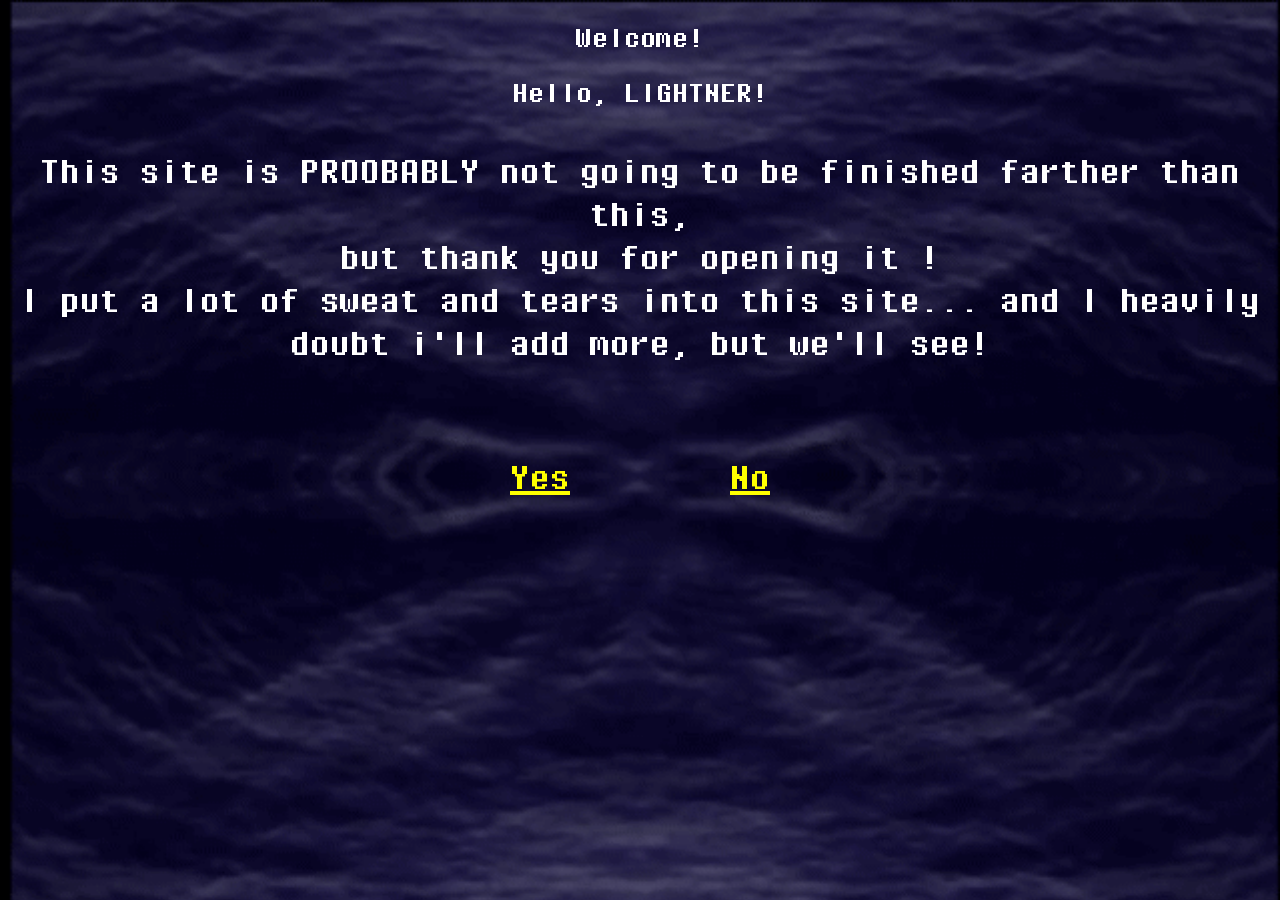
<file: index.html>
<!DOCTYPE html>
<html lang="en">
<head>
    <meta charset="UTF-8">
    <meta name="viewport" content="width=device-width, initial-scale=1.0">
    <title>SURVEY_START</title>
    <link href="./css/mainpage.css" rel="stylesheet" media="all" />
    <link href="./css/responsive.css" rel="stylesheet" media="screen" />
</head>
<body>
<div id="container">
    <main readability="22.199730094466936">

        <center>
        <h1>Welcome!</h1>
        <h1>Hello, LIGHTNER!</h1>
        <p>This site is PROOBABLY not going to be finished farther than this,<br> but thank you for opening it ! </br> I put a lot of sweat and tears into this site... and I heavily doubt i'll add more, but we'll see! </p>
        <br>
        <h2><strong><a href="./html/aboutme.html">Yes</a> &nbsp;&nbsp;&nbsp;&nbsp;&nbsp;&nbsp; <a href="https://google.com">No</a></strong></h2>
        </center>
      
        </main>
    </div>

<link rel="icon" type="image/x-icon" href="./images/Soul.ico" />
<audio autoplay loop>
  <source src="./music/AnotherHim.mp3" type="audio/mpeg">
  <source src="./music/AnotherHim.ogg" type="audio/ogg">
</audio>
  
</html>
</file>
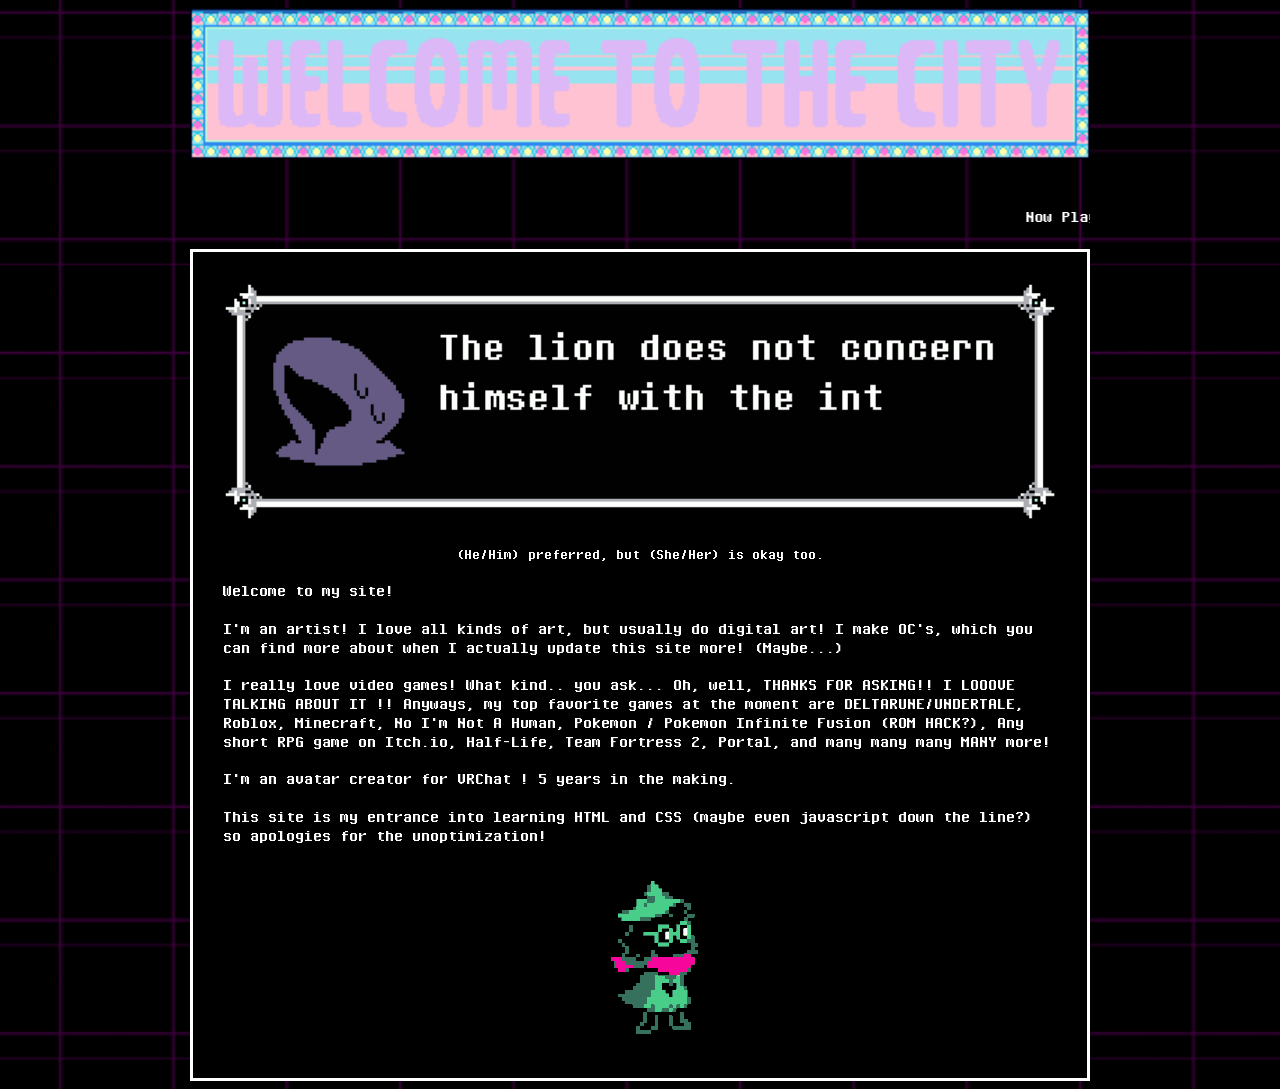
<file: html/aboutme.html>
<!DOCTYPE html>
<html lang="en">
<head>
    <meta charset="UTF-8">
    <meta name="viewport" content="width=device-width, initial-scale=1.0">
    <title>The Epicenter of a Montage...</title>
    <link href="../css/aboutme.css" rel="stylesheet" />
    <link rel="icon" type="image/x-icon" href="../images/Soul.ico" />
  
</head>
<body>
<div id="container">
    <div id="headerArea">
    <div id="header" style="height: 144px;"><a href="../index.html"><img src="../images/Welcome.gif" width="100%" alt="Welcome in purple letters on a pink and blue background with a slightly blinking frame">
    </a>
    </div>
</div>

<div id="flex" readability="22.199730094466936">                
<p style="float: top;">
</div>
<audio loop="true" autoplay="true" id="music">
<source src="../music/Man.ogg" type="audio/ogg">
  </audio> 
<marquee behavior="scroll" direction="left" scrollamount="4"><p><strong>Now Playing; Waltz of Seccom Masada - Toby Fox</strong></p></marquee>

<main readability="22.199730094466936">
<center>
<img src="../images/textbox.gif" width="100%" alt="Textbox reading, The lion does not concern himself with the inner html of the site..." width="100%">
<p><small>(He/Him) preferred, but (She/Her) is okay too.</small></p>
</center>
                    
<p><strong>Welcome to my site!</strong></p>
<p> I'm an artist! I love all kinds of art, but usually do digital art! I make OC's, which you can find more about when I actually update this site more! (Maybe...)</a></p>

<p>I really love video games! What kind.. you ask... Oh, well, THANKS FOR ASKING!! I LOOOVE TALKING ABOUT IT !! Anyways, my top favorite games at the moment are DELTARUNE/UNDERTALE, Roblox, Minecraft, No I'm Not A Human, Pokemon / Pokemon Infinite Fusion (ROM HACK?), Any short RPG game on Itch.io, Half-Life, Team Fortress 2, Portal, and many many many MANY more!</p> 

<p>I'm an avatar creator for VRChat ! 5 years in the making. </p>
                    
                    <p>This site is my entrance into learning HTML and CSS (maybe even javascript down the line?) so apologies for the unoptimization!</p>

<a href="../html/huh.html"><img src="../images/ralsei.gif" class="fluffyboy"></a>
</body>
</html>
</file>
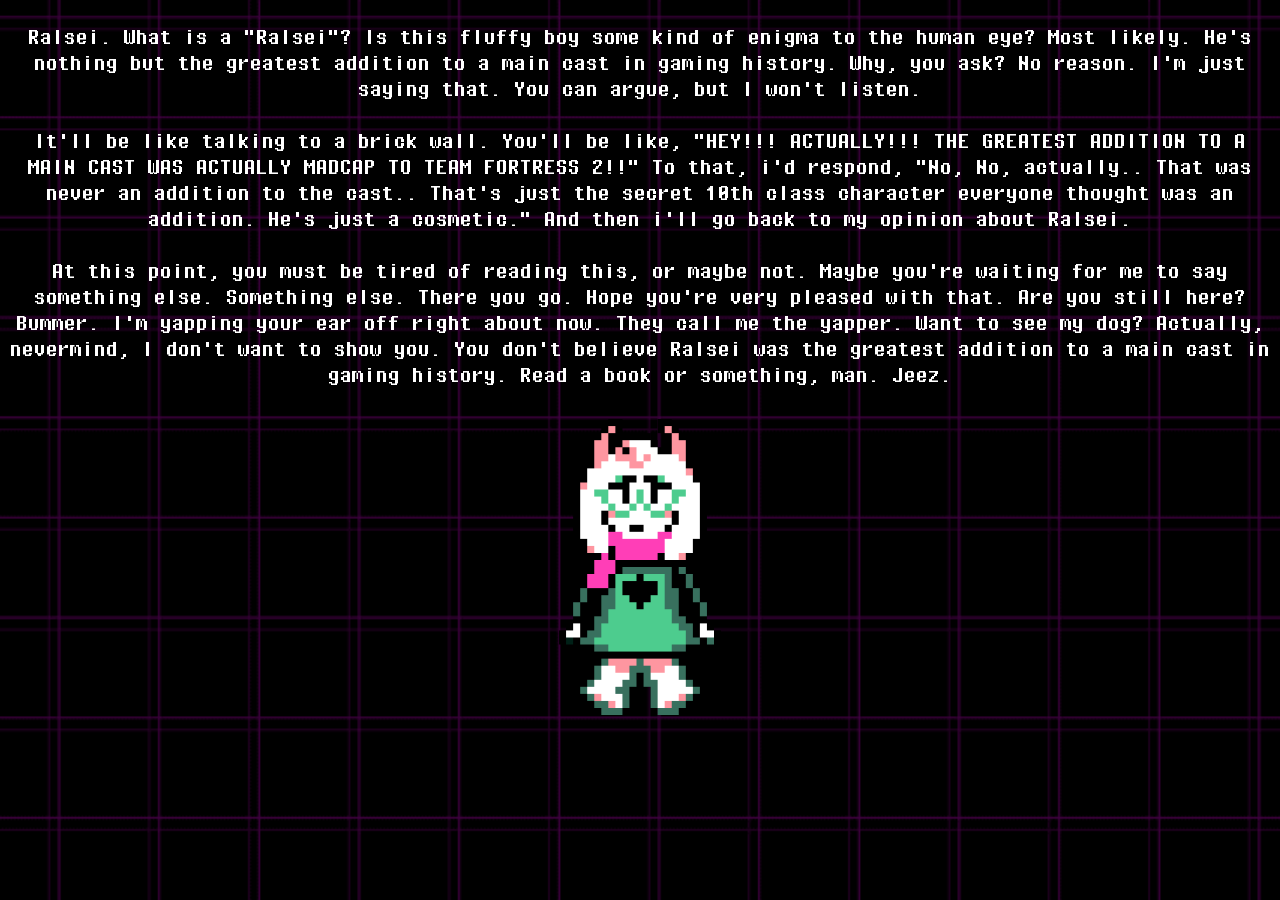
<file: html/huh.html>
<!DOCTYPE html>
<html lang="en">
<head>
    <meta charset="UTF-8">
    <meta name="viewport" content="width=device-width, initial-scale=1.0">
    <title>Ralseification</title>
    <link href="../css/ralsei.css" rel="stylesheet" />
    <link rel="icon" type="image/x-icon" href="../images/Soul.ico" />
</head>
<body>
<p>
    Ralsei. What is a "Ralsei"?
    Is this fluffy boy some kind of enigma to the human eye?
    Most likely. He's nothing but the greatest addition to a main cast in gaming history. Why, you ask? No reason. I'm just saying that. You can argue, but I won't listen. 

    <br><br>It'll be like talking to a brick wall. You'll be like, "HEY!!! ACTUALLY!!! THE GREATEST ADDITION TO A MAIN CAST WAS ACTUALLY MADCAP TO TEAM FORTRESS 2!!" To that, i'd respond, "No, No, actually.. That was never an addition to the cast.. That's just the secret 10th class character everyone thought was an addition. He's just a cosmetic." And then i'll go back to my opinion about Ralsei.</br></br>
    
    At this point, you must be tired of reading this, or maybe not. Maybe you're waiting for me to say something else. Something else. There you go. Hope you're very pleased with that. Are you still here? Bummer. I'm yapping your ear off right about now. They call me the yapper. Want to see my dog? Actually, nevermind, I don't want to show you. You don't believe Ralsei was the greatest addition to a main cast in gaming history. Read a book or something, man. Jeez.
</p>
<div id="raldance">
    <a href="../html/aboutme.html"><img src="../images/ralseidance.gif" alt="he's really hitting those moves!" style="float:center;" class="raldance"> </a></div>
</div>
 <audio loop="true" autoplay="true" id="music">
<source src="../music/Dogcheck.ogg" type="audio/ogg">
</body>
</html>
</file>
<file: css/mainpage.css>
@charset "utf-8";
@font-face {
    font-family: "PixelOperatorMono";
    src: url('../fonts/PixelOperatorMono-Bold.ttf') format('truetype') ;
}
@font-face {
    font-family: "PixelOperatorMono";
    src: url('../fonts/pixeloperatormono-bold.woff') format('woff') ;
}



/* Main Structural Styles */

html {
    background: url(../images/GonerBg.gif);
    background-size: cover;
}


h1 {
  font-family: "PixelOperatorMono", Arial, sans-serif;
}
h2{
font-size: 40px;
font-family: "PixelOperatorMono", Arial, sans-serif;
}
p {
  font-family: "PixelOperatorMono", Arial, sans-serif;
  font-size: 40px
}
a:hover {
  color: red;
  background-color: transparent;
  text-decoration: underline;
}
a:visited {
  color: pink;
  background-color: transparent;
  text-decoration: underline;
}
body{
  color: white;
}
    p.big {
  font-size: 35px;
    }
        p.bigger {
  font-size: 35px;
    }

  
a:link {
  color: yellow;
  background-color: transparent;
  text-decoration: underline;
}
</file>
<file: css/responsive.css>
@charset "utf-8";


@media only screen and (min-width: 900px) {
  #mobileonly {
    display: none;
  }
}
  @media only screen and (max-width: 800px) {
 #flex {
flex-wrap: wrap;
 }

main {
order: 1;
width: 100%;
flex-wrap: wrap;
}
}
</file>
<file: css/aboutme.css>
@charset "utf-8";
@font-face {
    font-family: comic sans;
    src: url('../fonts/PixelOperatorMono-Bold.ttf') format('truetype')
    url('../fonts/pixeloperatormono-bold.woff') format('woff');  
        
}


/* Main Structural Styles */

body {
  background-image: url(../images/DRbg.gif) ;
  background-size: cover ;
  font-family: "PixelOperatorMono" ;
  color: white ;
  font-size: 115% ;
  cursor: url(../images/soulcursor.png), default;
}


@font-face {
    font-family: "PixelOperatorMono";
    src: url('../fonts/PixelOperatorMono-Bold.ttf') format('truetype') ;
}
@font-face {
    font-family: "PixelOperatorMono";
    src: url('../fonts/PixelOperatorMono-Bold.ttf') format('truetype') ;
}
 
#container {
    max-width: 900px;
    margin: 0 auto;
}
 #container a {
 font-weight: bold;
            }
            #flex {
                display: flex;
            }

 aside {
background-color: black;
width: 200px;
padding: 20px;
font-size: smaller;
border: solid;
border-top-color: currentcolor;
border-right-color: currentcolor;
border-bottom-color: currentcolor;
border-left-color: currentcolor;
border-color: white;
}
main {
    background-color: black;
    flex: 1;
    padding: 30px;
    order: 2;
    border:solid;
    border-color: white;
    border-width: 30;
}

#leftSidebar {
order: 1;
}

footer {
width: 100%;
height: 40px;
padding: 10px;
text-align: center;
}
h1,
h2,
h3 {
color: white; 
}

h1 {
font-size: 25px;
}

.fluffyboy {
   display:block;
   margin-left: auto;
   margin-right: auto;
}
</file>
<file: css/ralsei.css>
@charset "utf-8";
@font-face {
    font-family: "PixelOperatorMono";
    src: url('../fonts/PixelOperatorMono-Bold.ttf') format('truetype') ;
}
@font-face {
    font-family: "PixelOperatorMono";
    src: url('../fonts/pixeloperatormono-bold.woff') format('woff') ;
}

html {
    background: url(../images/DRbg.gif);
    background-size: cover;
}
body{
  color: white;
  font-family: "PixelOperatorMono", Arial, sans-serif;
  font-size: x-large;
  text-align: center;
}

.raldance {
    width: 190px;
    height: auto;
}
</file>
